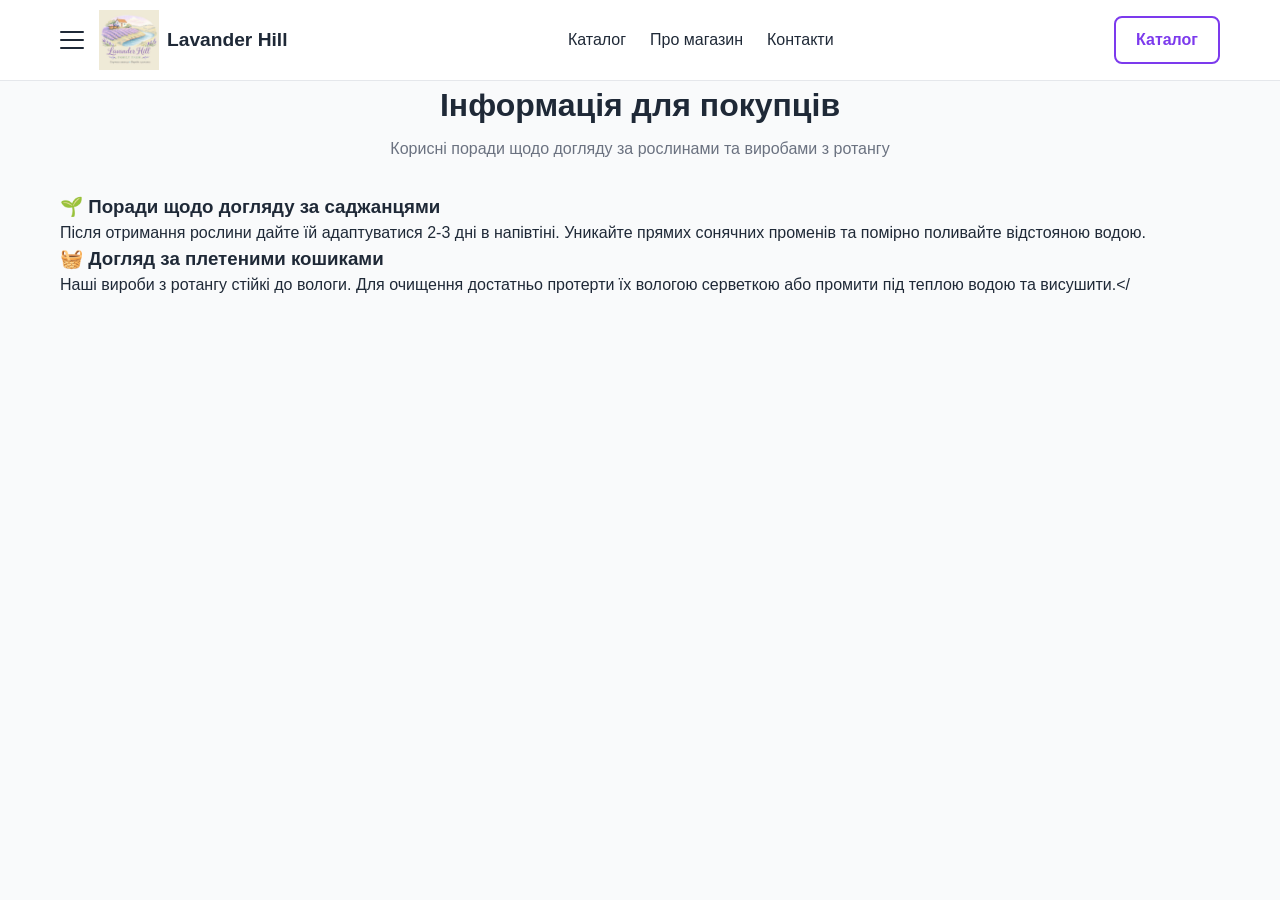
<file: buyer.html>
<!DOCTYPE html>
<html lang="uk">
<head>
    <meta charset="UTF-8">
    <meta name="viewport" content="width=device-width, initial-scale=1.0">
    <title>Покупцю - Lavander Hill</title>
    <link rel="stylesheet" type="text/css" href="style.css">
    <link rel="icon" href="logo_ikonka.ico" type="image/x-icon">   
</head>
<body>

  <!-- БОКОВОЙ СЛАЙДЕР (МЕНЮ) -->
  <div id="side-slider" class="side-slider" aria-hidden="true">
    <div class="slider-overlay" id="slider-overlay"></div>
    <div class="slider-content">
      <button class="close-btn" id="close-slider" aria-label="Закрити меню">&times;</button>
      <div class="slider-logo">
        <span>Lavander Hill</span>
      </div>
      <nav class="slider-nav">
        <ul>
          <li><a href="index.html">Головна</a></li>
          <li><a href="buyer.html">Покупцю</a></li>
          <li><a href="payment.html">Оплата</a></li>
          <li><a href="delivery.html">Доставка</a></li>
        </ul>
      </nav>
    </div>
  </div>

  <!-- Шапка сайта -->
  <header class="site-header">
    <div class="container header-inner">  
      <div style="display: flex; align-items: center; gap: 15px;">
        <button class="burger-btn" id="open-slider" aria-label="Відкрити меню">
          <span></span>
          <span></span>
          <span></span>
        </button>
        <a href="index.html" class="brand" aria-label="Головна сторінка">  
          <img src="logo.jpg" alt="Lavander Hill Logo" class="brand-img" style="height: 60px; width: auto; vertical-align: middle; margin-right: 8px;">  
          <span class="brand-name">Lavander Hill</span>  
        </a>  
      </div>
      <nav class="main-nav" aria-label="Навігація по сайту">  
        <ul>  
          <li><a href="index.html#catalog">Каталог</a></li>  
          <li><a href="index.html#about">Про магазин</a></li>  
          <li><a href="#contacts">Контакти</a></li>  
        </ul>  
      </nav>  
      <div class="header-actions">  
        <a class="btn btn-outline" href="index.html#catalog">Каталог</a>  
      </div>  
    </div>
  </header>

  <main class="container">
    <section class="page-section">
      <div class="section-head">
        <h2>Інформація для покупців</h2>
        <p>Корисні поради щодо догляду за рослинами та виробами з ротангу</p>
      </div>

      <div class="info-card-grid">
        <article class="info-card">
          <h3>🌱 Поради щодо догляду за саджанцями</h3>
          <p>Після отримання рослини дайте їй адаптуватися 2-3 дні в напівтіні. Уникайте прямих сонячних променів та помірно поливайте відстояною водою.</p>
        </article>

        <article class="info-card">
          <h3>🧺 Догляд за плетеними кошиками</h3>
          <p>Наші вироби з ротангу стійкі до вологи. Для очищення достатньо протерти їх вологою серветкою або промити під теплою водою та висушити.</
</file>
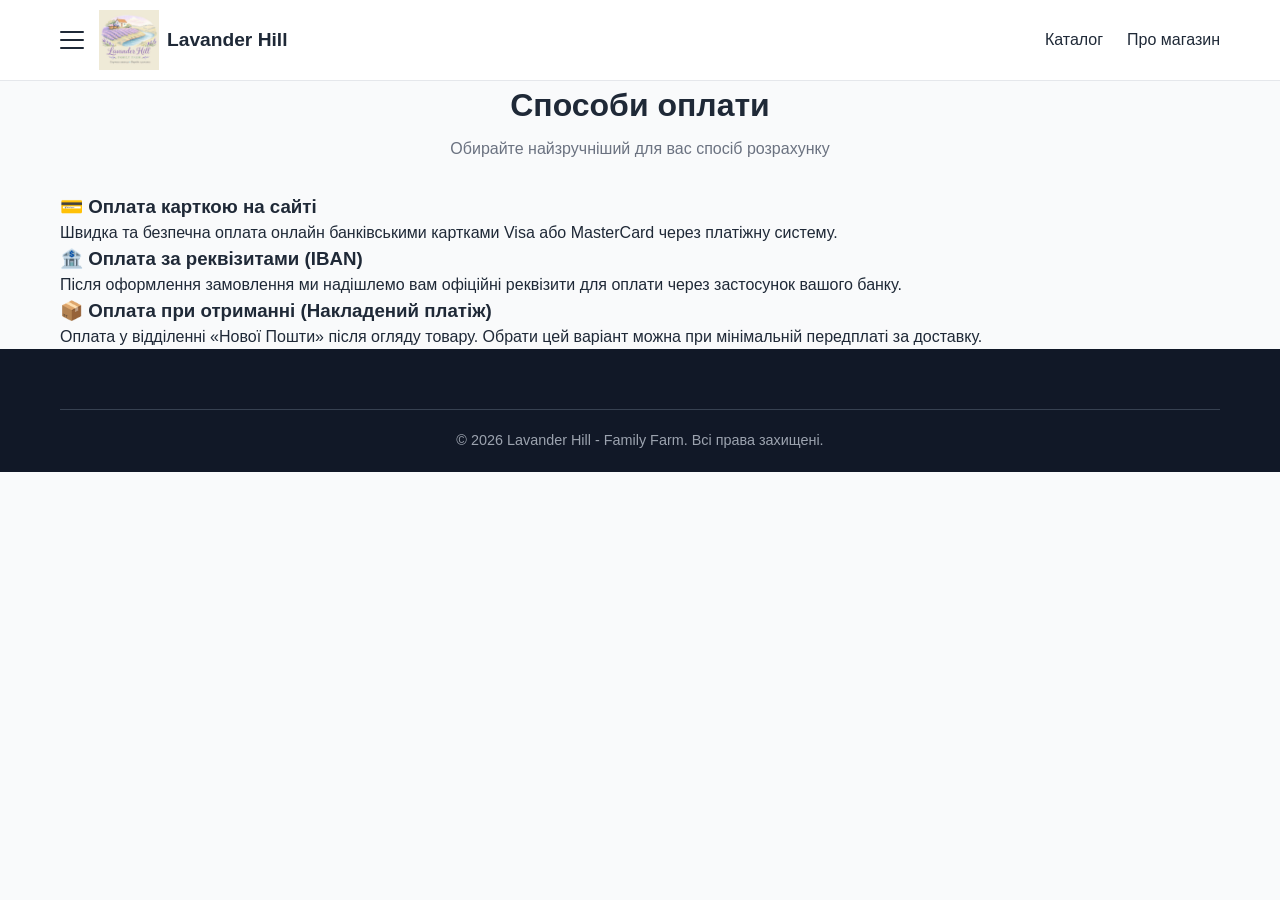
<file: payment.html>
<!DOCTYPE html>
<html lang="uk">
<head>
    <meta charset="UTF-8">
    <meta name="viewport" content="width=device-width, initial-scale=1.0">
    <title>Оплата - Lavander Hill</title>
    <link rel="stylesheet" type="text/css" href="style.css">
    <link rel="icon" href="logo_ikonka.ico" type="image/x-icon">   
</head>
<body>

  <!-- БОКОВОЙ СЛАЙДЕР (МЕНЮ) -->
  <div id="side-slider" class="side-slider" aria-hidden="true">
    <div class="slider-overlay" id="slider-overlay"></div>
    <div class="slider-content">
      <button class="close-btn" id="close-slider" aria-label="Закрити меню">&times;</button>
      <div class="slider-logo">
        <span>Lavander Hill</span>
      </div>
      <nav class="slider-nav">
        <ul>
          <li><a href="index.html">Головна</a></li>
          <li><a href="buyer.html">Покупцю</a></li>
          <li><a href="payment.html">Оплата</a></li>
          <li><a href="delivery.html">Доставка</a></li>
        </ul>
      </nav>
    </div>
  </div>

  <header class="site-header">
    <div class="container header-inner">  
      <div style="display: flex; align-items: center; gap: 15px;">
        <button class="burger-btn" id="open-slider" aria-label="Відкрити меню">
          <span></span>
          <span></span>
          <span></span>
        </button>
        <a href="index.html" class="brand">  
          <img src="logo.jpg" alt="Lavander Hill Logo" class="brand-img" style="height: 60px; width: auto; vertical-align: middle; margin-right: 8px;">  
          <span class="brand-name">Lavander Hill</span>  
        </a>  
      </div>
      <nav class="main-nav">  
        <ul>  
          <li><a href="index.html#catalog">Каталог</a></li>  
          <li><a href="index.html#about">Про магазин</a></li>  
        </ul>  
      </nav>  
    </div>
  </header>

  <main class="container">
    <section class="page-section">
      <div class="section-head">
        <h2>Способи оплати</h2>
        <p>Обирайте найзручніший для вас спосіб розрахунку</p>
      </div>

      <div class="info-card-grid">
        <article class="info-card">
          <h3>💳 Оплата карткою на сайті</h3>
          <p>Швидка та безпечна оплата онлайн банківськими картками Visa або MasterCard через платіжну систему.</p>
        </article>

        <article class="info-card">
          <h3>🏦 Оплата за реквізитами (IBAN)</h3>
          <p>Після оформлення замовлення ми надішлемо вам офіційні реквізити для оплати через застосунок вашого банку.</p>
        </article>

        <article class="info-card">
          <h3>📦 Оплата при отриманні (Накладений платіж)</h3>
          <p>Оплата у відділенні «Нової Пошти» після огляду товару. Обрати цей варіант можна при мінімальній передплаті за доставку.</p>
        </article>
      </div>
    </section>
  </main>

  <footer class="site-footer">
    <div class="container">
      <div class="footer-bottom">
        <p>&copy; 2026 Lavander Hill - Family Farm. Всі права захищені.</p>
      </div>
    </div>
  </footer>

  <script src="script.js"></script>
</body>
</html>
</file>
<file: style.css>
/* ПЕРЕМЕННЫЕ И БАЗОВЫЕ СТИЛИ */
:root {
  --accent: #7c3aed;
  --accent-hover: #6d28d9;
  --text: #1f2937;
  --muted: #6b7280;
  --bg: #f9fafb;
  --card: #ffffff;
  --border: #e5e7eb;
}

* {
  box-sizing: border-box;
  margin: 0;
  padding: 0;
}

body {
  font-family: -apple-system, BlinkMacSystemFont, "Segoe UI", Roboto, Helvetica, Arial, sans-serif;
  color: var(--text);
  background-color: var(--bg);
  line-height: 1.5;
}

.container {
  max-width: 1200px;
  margin: 0 auto;
  padding: 0 20px;
}

/* КНОПКА БУРГЕРА */
.burger-btn {
  display: flex;
  flex-direction: column;
  justify-content: space-between;
  width: 24px;
  height: 18px;
  background: transparent;
  border: none;
  cursor: pointer;
  padding: 0;
  z-index: 101;
}
.burger-btn span {
  width: 100%;
  height: 2px;
  background-color: var(--text);
  border-radius: 2px;
  transition: transform 0.3s ease, opacity 0.3s ease, background-color 0.3s ease;
}

/* БОКОВОЙ СЛАЙДЕР НА ВСЮ ВЫСОТУ */
.side-slider {
  position: fixed;
  top: 0;
  left: 0;
  width: 100%;
  height: 100vh;
  z-index: 9999;
  opacity: 0;
  visibility: hidden;
  transition: opacity 0.3s ease, visibility 0.3s ease;
}
.side-slider.active {
  opacity: 1;
  visibility: visible;
}

/* Затемняющий задний фон с легким размытием */
.slider-overlay {
  position: absolute;
  top: 0;
  left: 0;
  width: 100%;
  height: 100%;
  background: rgba(31, 41, 55, 0.4);
  backdrop-filter: blur(4px);
  -webkit-backdrop-filter: blur(4px);
}

/* Сама выезжающая панель */
.slider-content {
  position: absolute;
  top: 0;
  left: 0;
  width: min(300px, 85%);
  height: 100%;
  background: var(--card, #ffffff);
  box-shadow: 5px 0 25px rgba(0, 0, 0, 0.15);
  padding: 48px 24px 24px;
  display: flex;
  flex-direction: column;
  gap: 32px;
  transform: translateX(-100%);
  transition: transform 0.3s cubic-bezier(0.4, 0, 0.2, 1);
}
.side-slider.active .slider-content {
  transform: translateX(0);
}

/* Кнопка закрытия (крестик) */
.close-btn {
  position: absolute;
  top: 16px;
  right: 16px;
  background: transparent;
  border: none;
  font-size: 28px;
  cursor: pointer;
  color: var(--muted, #6b7280);
  line-height: 1;
  padding: 4px;
  transition: color 0.2s ease, transform 0.2s ease;
}
.close-btn:hover {
  color: var(--accent, #7c3aed);
  transform: rotate(90deg);
}

.slider-logo {
  font-size: 1.3rem;
  font-weight: 700;
  color: var(--accent, #7c3aed);
  border-bottom: 2px solid #f3f0f7;
  padding-bottom: 12px;
}

/* Меню со ссылками в слайдере */
.slider-nav ul {
  list-style: none;
  padding: 0;
  margin: 0;
  display: flex;
  flex-direction: column;
  gap: 8px;
}
.slider-nav a {
  text-decoration: none;
  color: var(--text, #1f2937);
  font-size: 16px;
  font-weight: 600;
  display: block;
  padding: 12px;
  border-radius: 8px;
  transition: background-color 0.2s ease, color 0.2s ease, padding-left 0.2s ease;
}
.slider-nav a:hover {
  background: #f3f0f7;
  color: var(--accent, #7c3aed);
  padding-left: 18px;
}

/* ШАПКА САЙТА */
.site-header {
  background: var(--card);
  border-bottom: 1px solid var(--border);
  position: sticky;
  top: 0;
  z-index: 100;
}

.header-inner {
  display: flex;
  align-items: center;
  justify-content: space-between;
  height: 80px;
}

.brand {
  display: flex;
  align-items: center;
  text-decoration: none;
  color: var(--text);
  font-weight: 700;
  font-size: 1.2rem;
}

.main-nav ul {
  display: flex;
  list-style: none;
  gap: 24px;
}

.main-nav a {
  text-decoration: none;
  color: var(--text);
  font-weight: 500;
  transition: color 0.2s;
}

.main-nav a:hover {
  color: var(--accent);
}

/* КНОПКИ */
.btn {
  display: inline-block;
  padding: 10px 20px;
  border-radius: 8px;
  text-decoration: none;
  font-weight: 600;
  cursor: pointer;
  border: none;
  transition: background 0.2s, transform 0.1s;
}

.btn-outline {
  background: transparent;
  border: 2px solid var(--accent);
  color: var(--accent);
}
.btn-outline:hover {
  background: var(--accent);
  color: #fff;
}

.btn-primary {
  background: var(--accent);
  color: #fff;
}
.btn-primary:hover {
  background: var(--accent-hover);
}

.btn-small {
  padding: 6px 12px;
  font-size: 0.9rem;
  background: var(--accent);
  color: #fff;
  border-radius: 6px;
}
.btn-small:hover {
  background: var(--accent-hover);
}

/* ОСНОВНОЙ КОНТЕНТ И КАТАЛОГ */
main {
  padding: 40px 0;
}

.section-head {
  text-align: center;
  margin-bottom: 32px;
}

.section-head h2 {
  font-size: 2rem;
  margin-bottom: 8px;
}

.section-head p {
  color: var(--muted);
}

/* ФИЛЬТРЫ */
.filters {
  display: flex;
  align-items: center;
  justify-content: center;
  gap: 10px;
  margin-bottom: 32px;
  flex-wrap: wrap;
}

.chip {
  background: var(--card);
  border: 1px solid var(--border);
  padding: 8px 16px;
  border-radius: 20px;
  cursor: pointer;
  font-weight: 500;
  transition: all 0.2s;
}

.chip:hover, .chip[aria-pressed="true"] {
  background: var(--accent);
  color: #fff;
  border-color: var(--accent);
}

/* СЕТКА ТОВАРОВ (GRID) */
.grid {
  display: grid;
  grid-template-columns: repeat(auto-fill, minmax(280px, 1fr));
  gap: 24px;
  margin-bottom: 60px;
}

.card {
  background: var(--card);
  border: 1px solid var(--border);
  border-radius: 12px;
  overflow: hidden;
  display: flex;
  flex-direction: column;
  transition: transform 0.2s, box-shadow 0.2s;
}

.card:hover {
  transform: translateY(-4px);
  box-shadow: 0 10px 20px rgba(0,0,0,0.05);
}

.card-thumb {
  width: 100%;
  height: 220px;
  object-fit: cover;
}

.card-content {
  padding: 20px;
  display: flex;
  flex-direction: column;
  flex-grow: 1;
  gap: 10px;
}

.card-title {
  font-size: 1.1rem;
  font-weight: 600;
}

.card-desc {
  color: var(--muted);
  font-size: 0.9rem;
  flex-grow: 1;
}

.card-meta {
  display: flex;
  align-items: center;
  justify-content: space-between;
  margin-top: 12px;
}

.price {
  font-weight: 700;
  font-size: 1.1rem;
  color: var(--accent);
}

/* СЕКЦИЯ "ПРО НАС" */
.about {
  background: var(--card);
  border: 1px solid var(--border);
  border-radius: 16px;
  padding: 40px;
  margin-bottom: 60px;
}

.about-grid {
  display: grid;
  grid-template-columns: repeat(auto-fit, minmax(250px, 1fr));
  gap: 24px;
  margin-top: 24px;
}

.about-item h3 {
  margin-bottom: 8px;
  color: var(--accent);
}

.about-item p {
  color: var(--muted);
  font-size: 0.95rem;
}

/* ФУТЕР И КОНТАКТЫ */
.site-footer {
  background: #111827;
  color: #fff;
  padding: 60px 0 20px;
}

.site-footer .section-head h2,
.site-footer .section-head p {
  color: #fff;
}

.site-footer .section-head p {
  color: #9ca3af;
}

.contact-grid {
  display: grid;
  grid-template-columns: repeat(auto-fit, minmax(250px, 1fr));
  gap: 30px;
  margin-bottom: 40px;
}

.contact-item {
  display: flex;
  flex-direction: column;
  gap: 6px;
}

.contact-item strong {
  color: #d1d5db;
}

.contact-item a, .contact-item span {
  color: #fff;
  text-decoration: none;
  transition: color 0.2s;
}

.contact-item a:hover {
  color: var(--accent);
}

.newsletter {
  background: #1f2937;
  padding: 30px;
  border-radius: 12px;
  display: flex;
  flex-direction: column;
  gap: 12px;
  max-width: 600px;
  margin: 0 auto 40px;
}

.newsletter label {
  font-weight: 600;
}

.newsletter-row {
  display: flex;
  gap: 10px;
}

.newsletter-row input {
  flex-grow: 1;
  padding: 10px 14px;
  border-radius: 8px;
  border: 1px solid #374151;
  background: #111827;
  color: #fff;
}

.footer-bottom {
  text-align: center;
  border-top: 1px solid #374151;
  padding-top: 20px;
  color: #9ca3af;
  font-size: 0.9rem;
}

/* Адаптивность для мобильных */
@media (max-width: 768px) {
  .main-nav {
    display: none;
  }
  .header-actions {
    display: none;
  }
  .newsletter-row {
    flex-direction: column;
  }
}
/* ГАЛЕРЕЯ И БЕГУЩАЯ СТРОКА */
.media-gallery-section {
  padding: 60px 0;
  overflow: hidden;
}

.ticker-wrapper {
  width: 100%;
  overflow: hidden;
  position: relative;
  padding: 20px 0;
}

/* Затеняющие градиенты по бокам для плавного исчезновения */
.ticker-wrapper::before,
.ticker-wrapper::after {
  content: "";
  position: absolute;
  top: 0;
  width: 100px;
  height: 100%;
  z-index: 2;
  pointer-events: none;
}
.ticker-wrapper::before {
  left: 0;
  background: linear-gradient(to right, var(--bg), transparent);
}
.ticker-wrapper::after {
  right: 0;
  background: linear-gradient(to left, var(--bg), transparent);
}

/* Лента карточек с анимацией вправо */
.ticker-track {
  display: flex;
  gap: 20px;
  width: max-content;
  animation: scrollRight 25s linear infinite;
}

/* При наведении на ленту прокрутка останавливается */
.ticker-track:hover {
  animation-play-state: paused;
}

/* КАРТОЧКА МЕДИА (ФОТО/ВИДЕО) */
.media-card {
  position: relative;
  width: 280px;
  height: 380px;
  border-radius: 16px;
  overflow: hidden;
  box-shadow: 0 4px 12px rgba(0, 0, 0, 0.1);
  cursor: pointer;
  flex-shrink: 0;
  transition: transform 0.3s ease, box-shadow 0.3s ease;
}

.media-element {
  width: 100%;
  height: 100%;
  object-fit: cover;
  transition: transform 0.5s ease;
}

/* ЭФФЕКТЫ ПРИ НАВЕДЕНИИ (HOVER) */
.media-card:hover {
  transform: translateY(-8px) scale(1.02);
  box-shadow: 0 12px 24px rgba(124, 58, 237, 0.25);
  z-index: 3;
}

.media-card:hover .media-element {
  transform: scale(1.1); /* Легкое приближение видео/фото */
}

/* ОВЕРЛЕЙ С ТЕКСТОМ ПРИ НАВЕДЕНИИ */
.media-overlay {
  position: absolute;
  inset: 0;
  background: linear-gradient(to top, rgba(31, 41, 55, 0.8), transparent 60%);
  display: flex;
  align-items: flex-end;
  padding: 20px;
  opacity: 0;
  transition: opacity 0.3s ease;
}

.media-overlay span {
  color: #ffffff;
  font-weight: 600;
  font-size: 1.1rem;
  transform: translateY(10px);
  transition: transform 0.3s ease;
}

.media-card:hover .media-overlay {
  opacity: 1;
}

.media-card:hover .media-overlay span {
  transform: translateY(0);
}

/* АНИМАЦИЯ ДВИЖЕНИЯ ВПРАВО */
@keyframes scrollRight {
  0% {
    transform: translateX(-50%);
  }
  100% {
    transform: translateX(0);
  }
}
</file>
